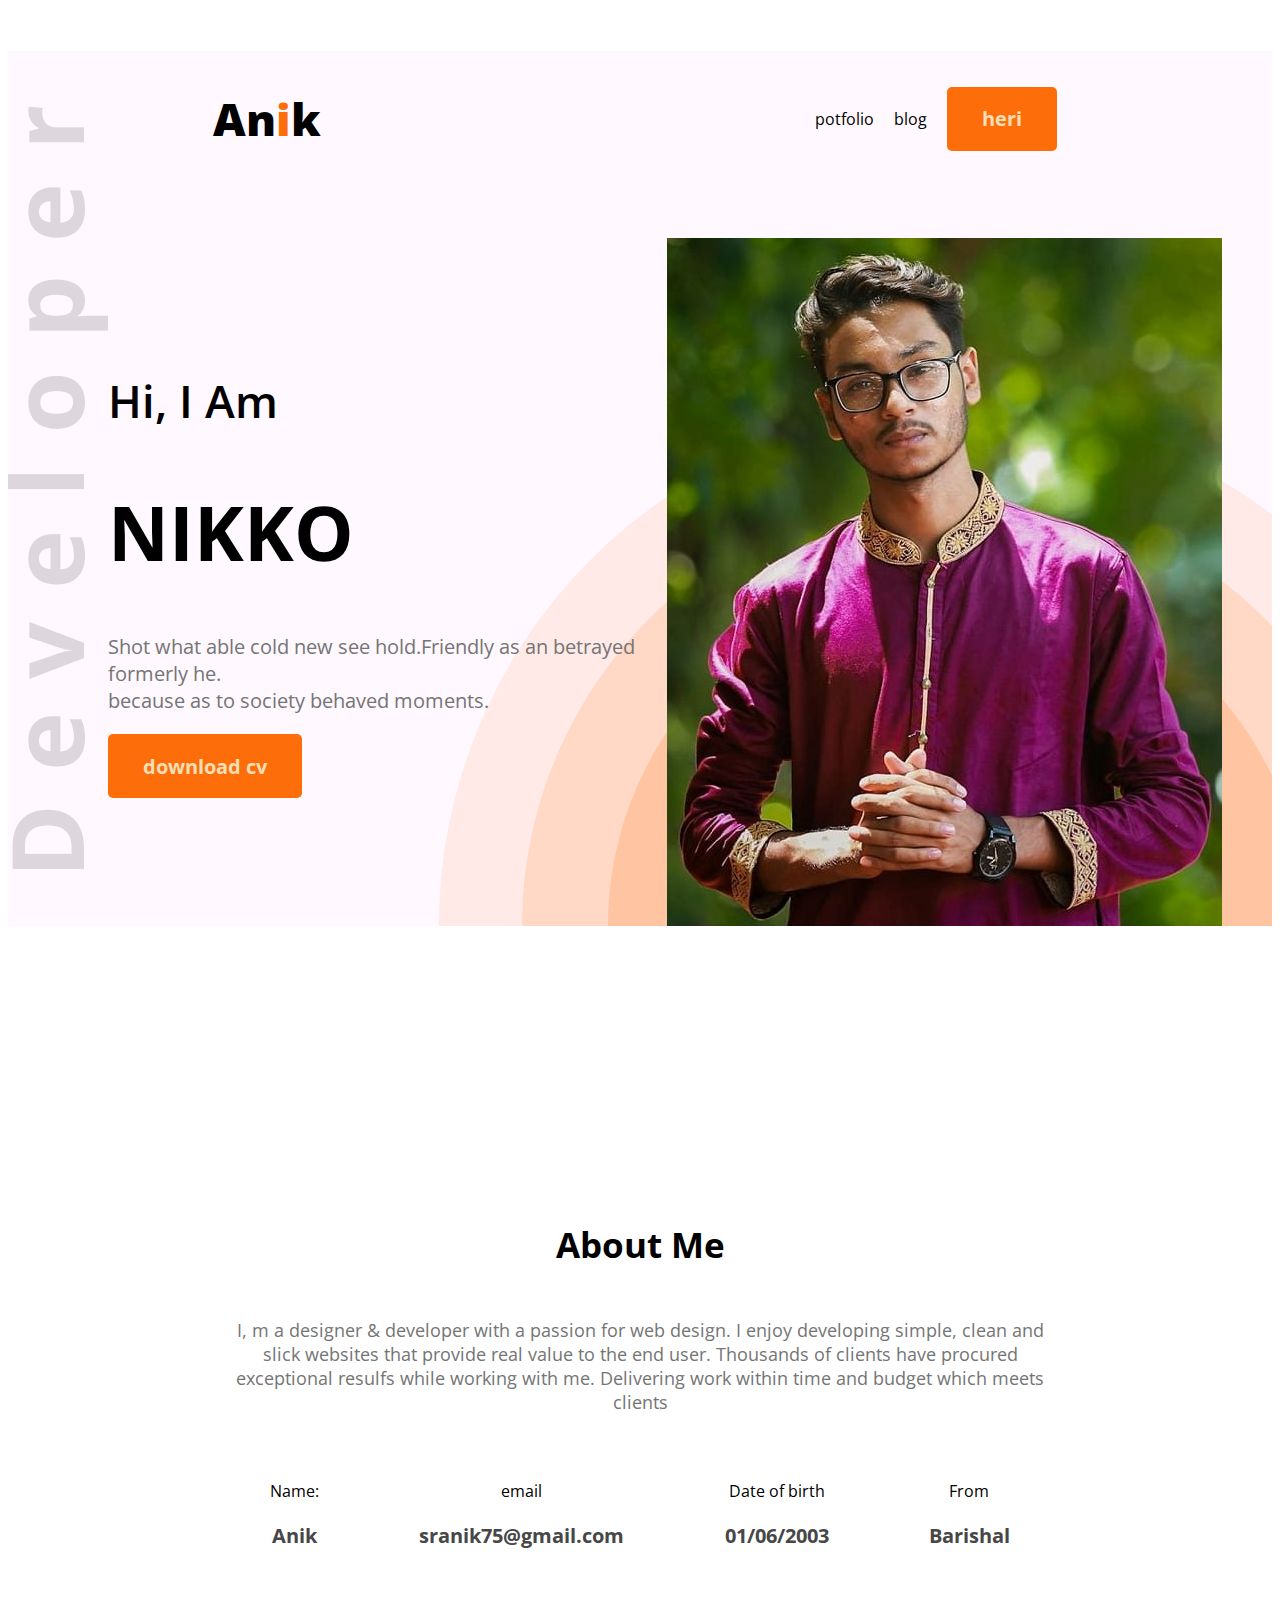
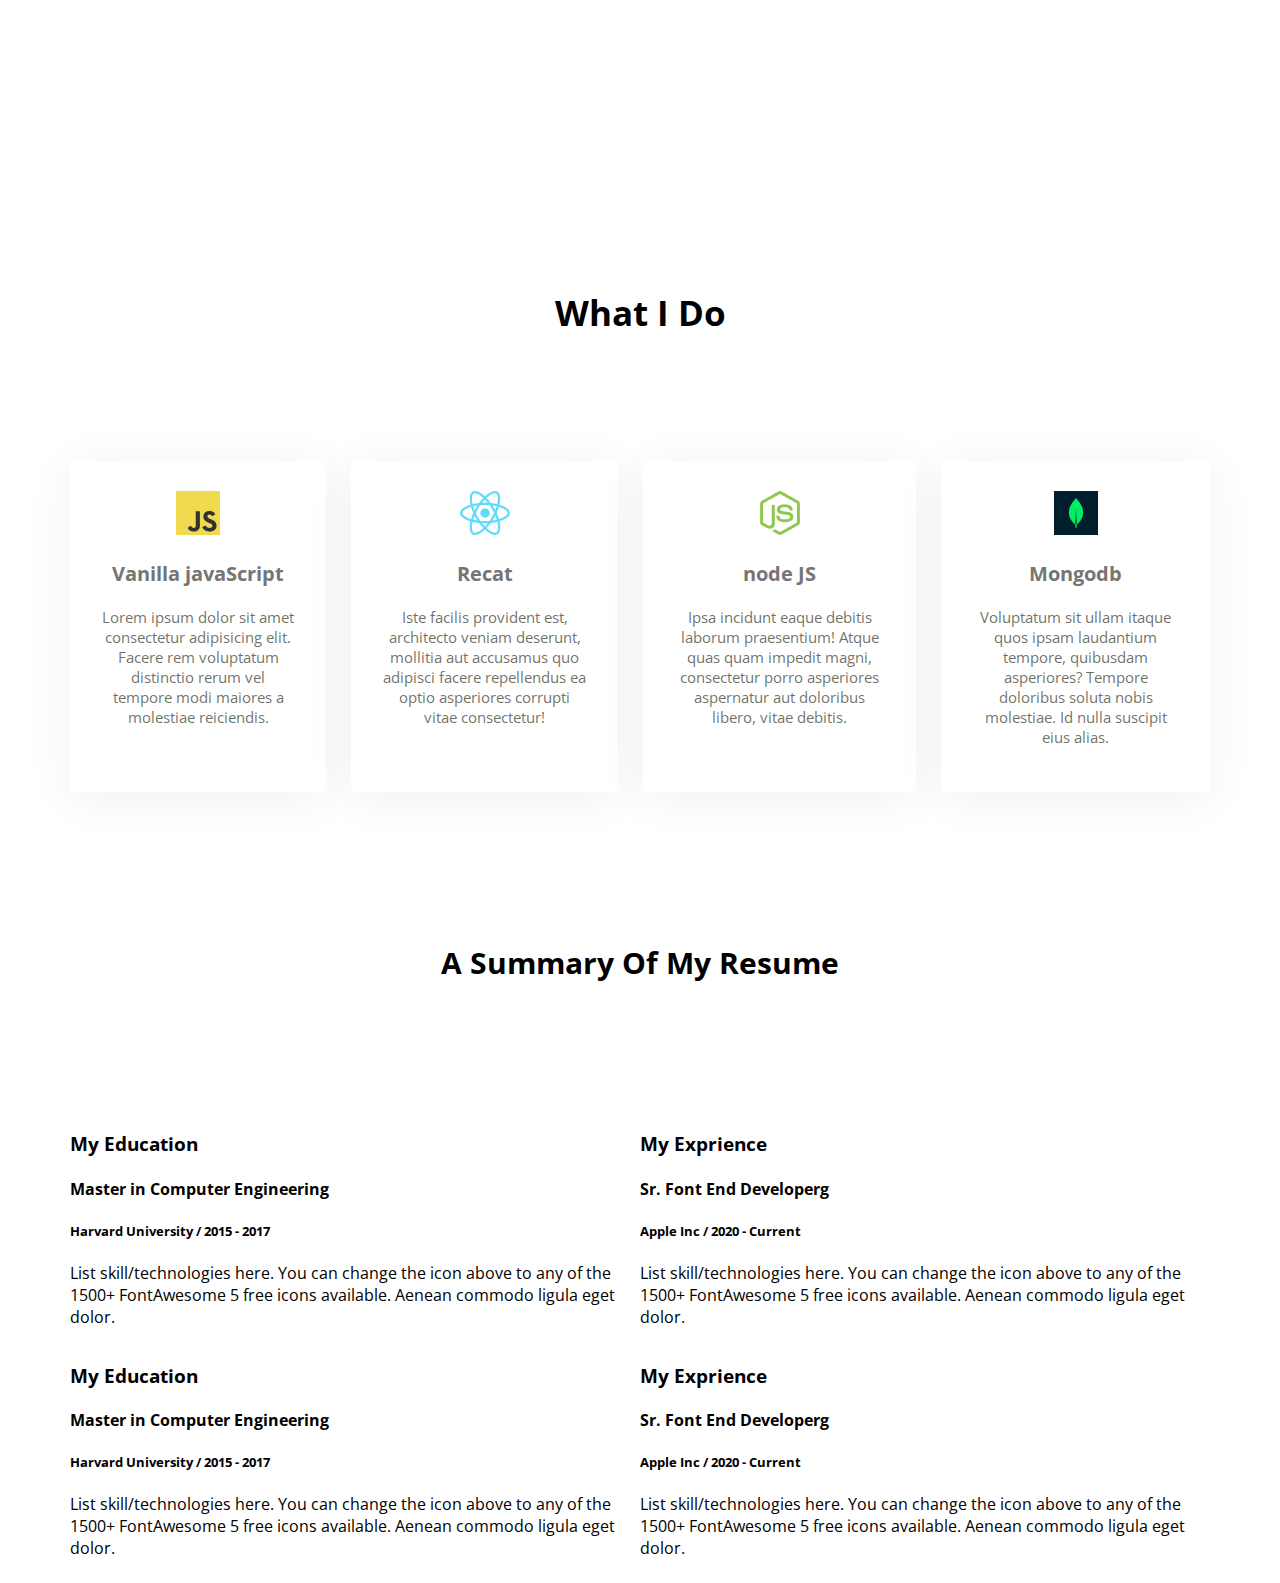
<file: index.html>
<!DOCTYPE html>
<html lang="en">
<head>
    <meta charset="UTF-8">
    <meta http-equiv="X-UA-Compatible" content="IE=edge">
    <meta name="viewport" content="width=\, initial-scale=1.0">
    <title>fast potpholio</title>
    <link rel="stylesheet" href="potpholio.css">
    <link rel="preconnect" href="https://fonts.googleapis.com"><link rel="preconnect" href="https://fonts.gstatic.com" crossorigin><link href="https://fonts.googleapis.com/css2?family=Open+Sans&display=swap" rel="stylesheet">

</head>
<body>
    <header class="header">
        <nav>
            <h2 class="nav-titel" >An<span class="text-primary">i</span>k</h2>
            <ul>
                <li>potfolio</li>
                <li>blog</li>
                <li><button class="button-primary">heri</button></li>
            </ul>
        </nav>
        <!--header banner-->
    <div class="banner">
        <div>
           <h3 class="banner-sub-titel">Hi, I Am </h3>
           <h1 class="banner-titel">NIKKO</h1>
           <p class="banner-description">Shot what able cold new see hold.Friendly as an betrayed formerly he. <br> because as to society behaved moments.</p>
           <button class="button-primary">download cv</button>
           
        </div>
        <img src="images/bw.jpg" alt="">
    </div>
    </header>
     <main>
        <section class="about">
            <h3 class="about-titel">About Me</h3> 
            <P class="sectiuon-description">I, m a designer & developer with a passion for web design. I enjoy developing simple, clean and slick websites that provide real value to the end user. Thousands of clients have procured exceptional resulfs while working with me. Delivering work within time and budget which meets clients</P>
            <div class="about-info-container">
               <div class="about-info">
                <p class="info-titel">Name:</p>
                <p class="info-description">Anik</p>
               </div>
               <div class="about-info">
                <p class="info-titel">email</p>
                <p class="info-description">sranik75@gmail.com</p>
               </div>
               <div class="about-info">
                <p class="info-titel">Date of birth</p>
                <p class="info-description">01/06/2003</p>
               </div>
               <div class="about-info">
                <p class="info-titel">From</p>
                <p class="info-description">Barishal</p>
               </div>
               

            </div>
        </section>
        <section class="What-I-Do">
            <h3 class="section-titel"> What I Do</h3>
            <div class="skills-container">
                <div class="skill">
                    <img src="images/icons/js.png" alt="">
                    <p class="skill-titel">Vanilla javaScript</p>
                    <p class="skill-description">Lorem ipsum dolor sit amet consectetur adipisicing elit. Facere rem voluptatum distinctio rerum vel tempore modi maiores a molestiae reiciendis.</p>
                </div>
                <div class="skill">
                    <img src="images/icons/react.png" alt="">
                    <p class="skill-titel">Recat</p>
                    <p class="skill-description">Iste facilis provident est, architecto veniam deserunt, mollitia aut accusamus quo adipisci facere repellendus ea optio asperiores corrupti vitae consectetur!</p>
                </div>
                <div class="skill">
                    <img src="images/icons/nodejs.png" alt="">
                    <p class="skill-titel">node JS</p>
                    <p class="skill-description">Ipsa incidunt eaque debitis laborum praesentium! Atque quas quam impedit magni, consectetur porro asperiores aspernatur aut doloribus libero, vitae debitis.</p>
                </div>
                <div class="skill">
                    <img src="images/icons/mongo.png" alt="">
                    <p class="skill-titel">Mongodb</p>
                    <p class="skill-description">Voluptatum sit ullam itaque quos ipsam laudantium tempore, quibusdam asperiores? Tempore doloribus soluta nobis molestiae. Id nulla suscipit eius alias.</p>
                </div>
            </div>
        </section>
        <section>
            <!--resume section-->
            <section class="resume"> 
                <h3 class="resume-titel">A Summary Of My Resume</h3>
                <div class="resume-options">
                    <div class="resume-content">
                        <h3 class="resume-title">My Education</h3>
                        <div class="resume-item">
                            <h4 class="title">Master in Computer Engineering</h4>
                            <h5 class="sub-title">Harvard University / 2015 - 2017</h5>
                            <p class="description">List skill/technologies here. You can change the icon above to any of the 1500+ FontAwesome 5 free icons available. Aenean commodo ligula eget dolor.</p>
                        </div>
                    </div> 
                  
                    <div class="resume-content">                   
                        <h3 class="resume-title">My Exprience</h3>
                        <div class="resume-item">
                            <h4 class="title">Sr. Font End Developerg</h4>
                            <h5 class="sub-title">Apple Inc / 2020 - Current</h5>
                            <p class="description">List skill/technologies here. You can change the icon above to any of the 1500+ FontAwesome 5 free icons available. Aenean commodo ligula eget dolor.</p>
                        </div>
    
                    </div>

                </div> 
                <div class="resume-options">
                    
                    <div class="resume-content">
                        <h3 class="resume-title">My Education</h3>
                        <div class="resume-item">
                            <h4 class="title">Master in Computer Engineering</h4>
                            <h5 class="sub-title">Harvard University / 2015 - 2017</h5>
                            <p class="description">List skill/technologies here. You can change the icon above to any of the 1500+ FontAwesome 5 free icons available. Aenean commodo ligula eget dolor.</p>
                        </div>
                    </div> 
                  
                    <div class="resume-content">                   
                        <h3 class="resume-title">My Exprience</h3>
                        <div class="resume-item">
                            <h4 class="title">Sr. Font End Developerg</h4>
                            <h5 class="sub-title">Apple Inc / 2020 - Current</h5>
                            <p class="description">List skill/technologies here. You can change the icon above to any of the 1500+ FontAwesome 5 free icons available. Aenean commodo ligula eget dolor.</p>
                        </div>
    
                    </div>
                </div>           
            </section>
        </section>
    </main>
        <footer>

     </footer>      

       

     </main>
    
    
</body>
</html>
</file>
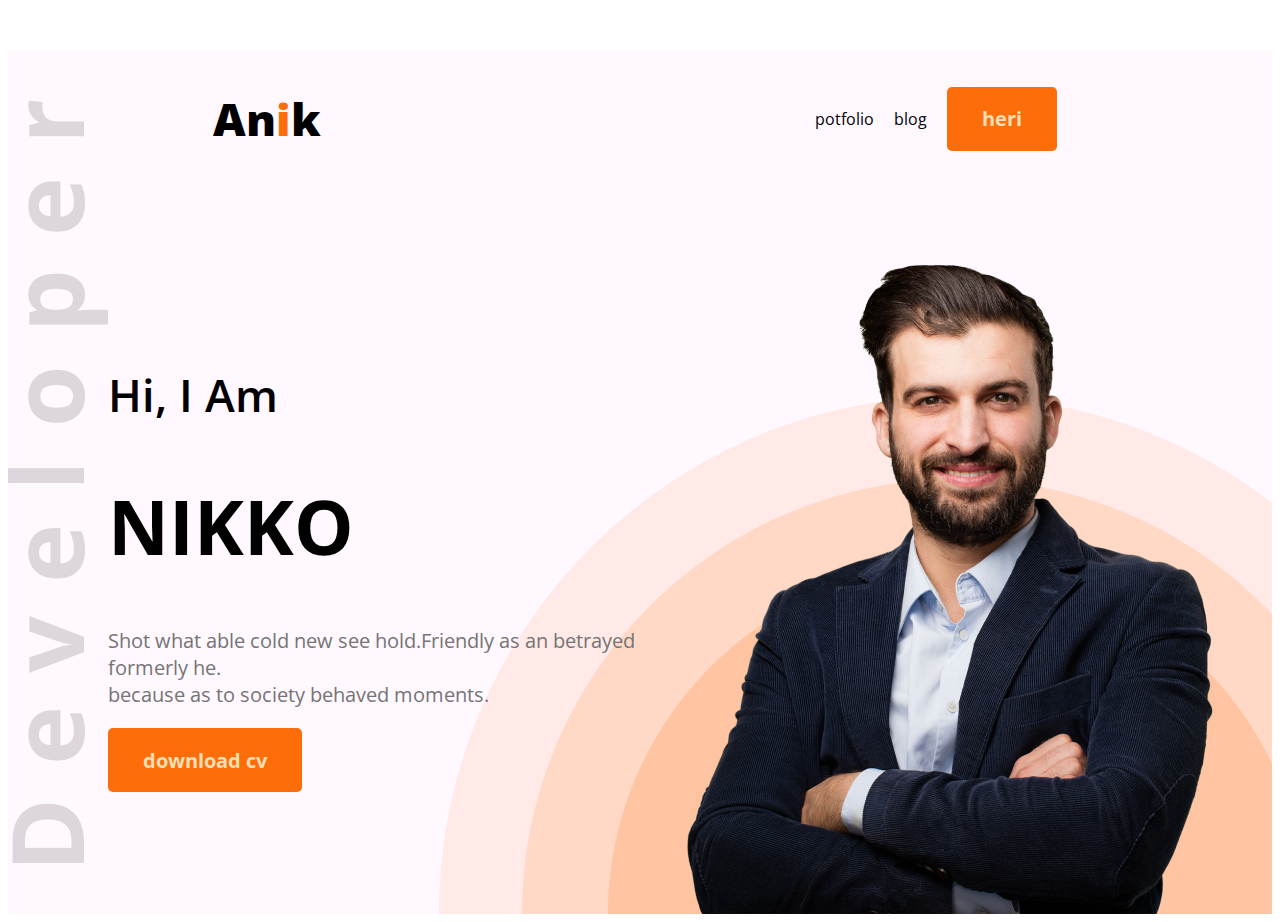
<file: images/index.html>
<!DOCTYPE html>
<html lang="en">
<head>
    <meta charset="UTF-8">
    <meta http-equiv="X-UA-Compatible" content="IE=edge">
    <meta name="viewport" content="width=\, initial-scale=1.0">
    <title>fast potpholio</title>
    <link rel="stylesheet" href="potpholio.css">
    <link rel="preconnect" href="https://fonts.googleapis.com"><link rel="preconnect" href="https://fonts.gstatic.com" crossorigin><link href="https://fonts.googleapis.com/css2?family=Open+Sans&display=swap" rel="stylesheet">

</head>
<body>
    <header class="header">
        <nav>
            <h2 class="nav-titel" >An<span class="text-primary">i</span>k</h2>
            <ul>
                <li>potfolio</li>
                <li>blog</li>
                <li><button class="button-primary">heri</button></li>
            </ul>
        </nav>
        <!--header banner-->
    <div class="banner">
        <div>
           <h3 class="banner-sub-titel">Hi, I Am </h3>
           <h1 class="banner-titel">NIKKO</h1>
           <p class="banner-description">Shot what able cold new see hold.Friendly as an betrayed formerly he. <br> because as to society behaved moments.</p>
           <button class="button-primary">download cv</button>
           
        </div>
        <img src="../images/hardy.png" alt="">
    </div>
    </header>
    
    
</body>
</html>
</file>
<file: potpholio.css>
*{
    font-family: 'Open Sans', sans-serif;
}
/*header and nev style*/
.header{
    background-color: #fff8ff;
    background-image: url(images/header_bg.png),url(images/developer.png);
    background-repeat: no-repeat;
    background-position: right bottom,left;
}
    

nav{
    display:flex;
    justify-content: space-between;
    margin: 51px 205px;
}
.nav-titel{
    
    font-weight: 800;
    font-size: 45px;  
}
nav li{
    list-style: none;
    margin:10px;
    
}
nav ul{
    display: flex;
    align-items: center;
}
.text-primary{
    color: #FD6E0A;
}
.button-primary{
color: wheat;
font-weight:700;
background-color: #FD6E0A;
border: 0;
font-size: 20px;
padding: 18px 35px;    
height: 64px;
border-radius: 5px;
}
/* banner styles */
.banner{
margin: 0 50px 0 0;
display: flex;
align-items: center;
justify-content: space-between;
padding-left: 100px;


} 
.banner-titel{
font-weight:700;
font-size:75px;

}   
.banner-sub-titel{
    font-weight: 600;
    font-size: 45px;
    margin-bottom: 20px;
    margin-top: 5px;
}
.banner-description{
    color: #757575;
    font-size: 20px;
}
main{
    max-width: 1140px;
    margin: 0 auto;
}
/*about sectiuon style*/
.about{
margin-top: 130px;
background: color #fff8f3; 
border-radius: 10px;
padding: 130px 150px;
text-align: center;
}
.about-titel{

margin-bottom: 50px;
font-size: 35px;

}
.sectiuon-description{
    color: #757575;
    font-size: 18px;
    margin-bottom: 50px;
}
.about-info-container{
    display: flex;
    justify-content: space-around;

}   
.about.info-title{
    font-size:20px ;
    color:#757575 ;
}
.info-description{
    font-size:20px ;
    color:#474747 ;
    font-weight: 700;
}
/* What I Do styles */
.What-I-Do{
    margin-top: 130px;
    text-align: center;
}
.skills-container{
    display: flex;
    gap: 25px;
}
.skill{
    background: #FFFFFF;
    box-shadow:0px 6px 50px rgba(0, 0 ,0 ,0.06 ) ;
    border-radius: 5px;
    padding: 30px;
    margin-top: 30px;
    margin-bottom: 20px;
}
.skill-titel{
    font-size: 20px;
    font-weight: 700;
    color: #757575;
}
.skill-description{
    font-size: 15px;
    color: rgba(22, 26, 12, 0.644);
}
.section-titel{
    padding: 60px;
    font-size: 35px;
}
.resume-titel{
    margin:130px;
    text-align:center;
    font-size:30px;
}
/*resume style*/
.resume-options{
    display: flex;
}
.resume-content{
    width: 50%;
}
.resume.title{
font-weight:700 ;
font-size:25px ;
color: #474747;
}
.resume.sub-title{
    color: #757575;
    font-weight: 600;
    font-size: 20px;
}
.resume.description{
    color: #757575;
}
</file>
<file: images/potpholio.css>
*{
    font-family: 'Open Sans', sans-serif;
}
/*header and nev style*/
.header{
    background-color: #fff8ff;
    background-image: url(../images/header_bg.png),url(../images/developer.png);
    background-repeat: no-repeat;
    background-position: right bottom,left;
}
    

nav{
    display:flex;
    justify-content: space-between;
    margin: 51px 205px;
}
.nav-titel{
    
    font-weight: 800;
    font-size: 45px;  
}
nav li{
    list-style: none;
    margin:10px;
    
}
nav ul{
    display: flex;
    align-items: center;
}
.text-primary{
    color: #FD6E0A;
}
.button-primary{
color: wheat;
font-weight:700;
background-color: #FD6E0A;
border: 0;
font-size: 20px;
padding: 18px 35px;    
height: 64px;
border-radius: 5px;
}
/* banner styles */
.banner{
margin: 0 50px 0 0;
display: flex;
align-items: center;
justify-content: space-between;
padding-left: 100px;


} 
.banner-titel{
font-weight:700;
font-size:75px;

}   
.banner-sub-titel{
    font-weight: 600;
    font-size: 45px;
    margin-bottom: 20px;
    margin-top: 5px;
}
.banner-description{
    color: #757575;
    font-size: 20px;
}
</file>
